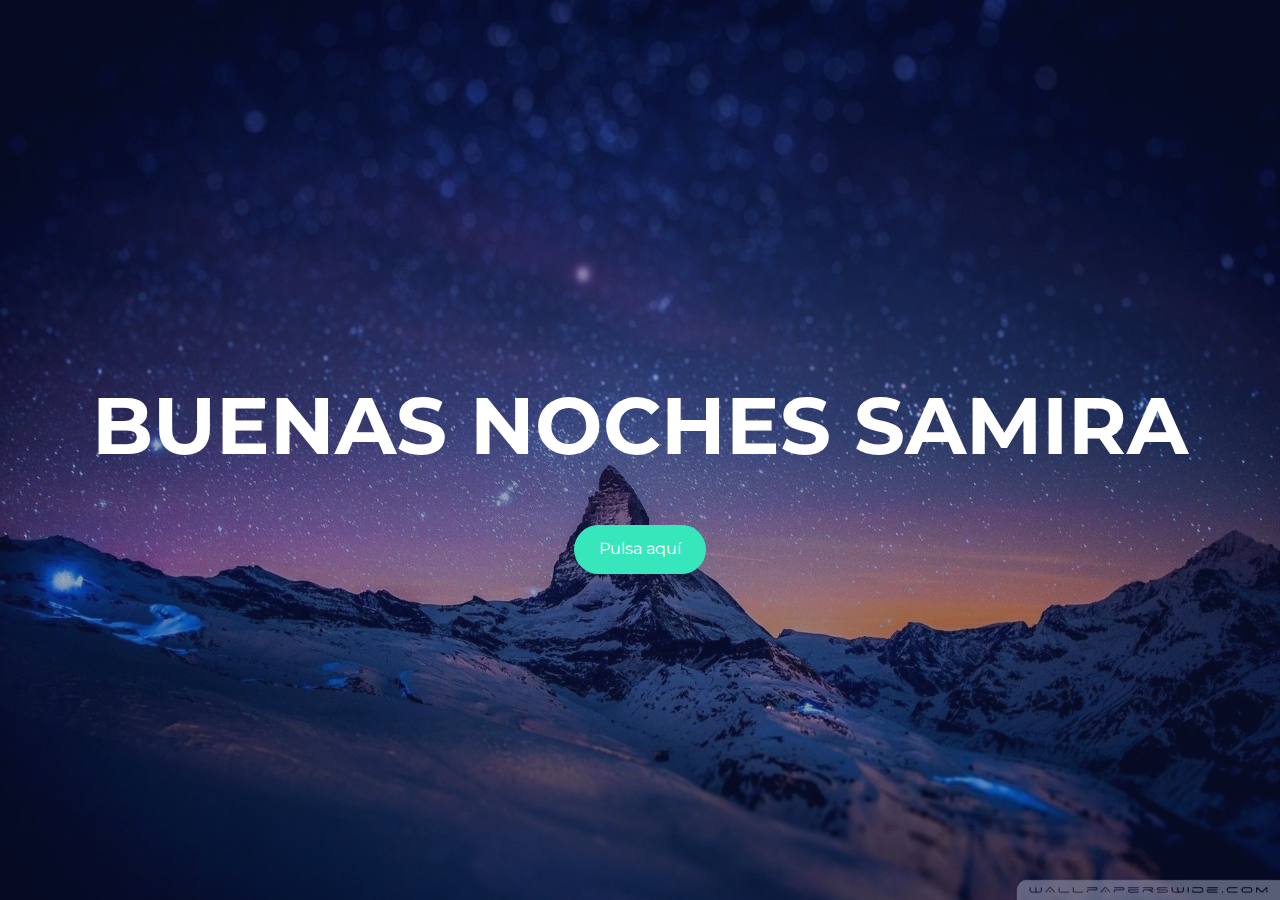
<file: index.html>
<!DOCTYPE html>
<html lang="en">
<head>
    <meta charset="UTF-8">
    <meta http-equiv="X-UA-Compatible" content="IE=edge">
    <meta name="viewport" content="width=device-width, initial-scale=1.0">
    <title>Document</title>
    <link rel="stylesheet" href="normalize.css">
    <link rel="stylesheet" href="style.css">
    <link href="https://fonts.googleapis.com/css2?family=Catamaran:wght@100;200;300;400;500;600;700;800;900&family=Montserrat:ital,wght@0,100;0,200;0,300;0,400;0,500;0,600;0,700;0,800;0,900;1,100;1,200;1,300;1,400;1,500;1,600;1,700;1,800;1,900&display=swap" rel="stylesheet">
</head>
<body>
    <section class="fondoBox">
        <div class="deg"></div>
        <div class="titleBox">
            <h1>BUENAS NOCHES SAMIRA</h1>
            <button> <a href="page2.html"> Pulsa aquí</a></button>
        </div>
    </section>
</body>
</html>
</file>
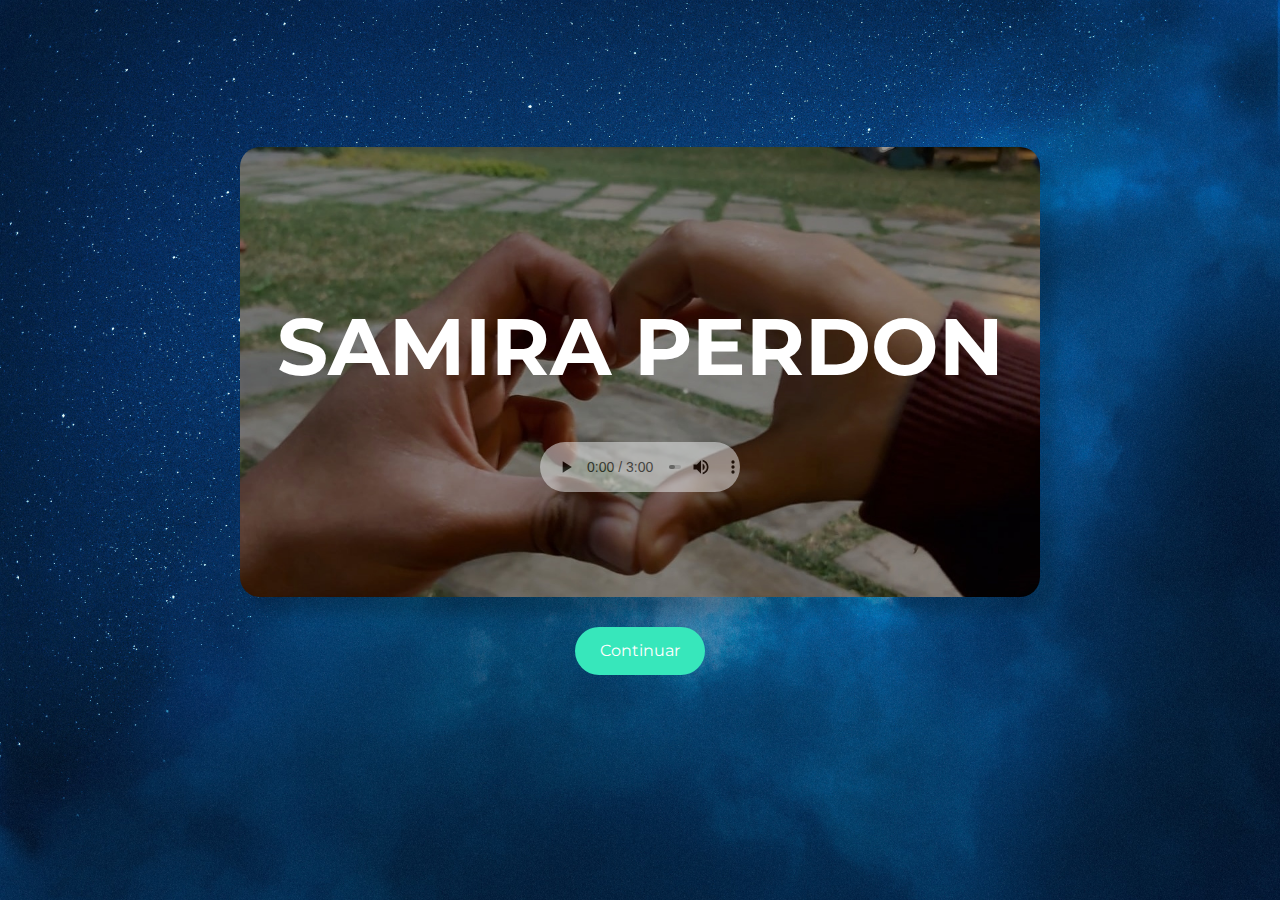
<file: page2.html>
<!DOCTYPE html>
<html lang="en">
<head>
    <meta charset="UTF-8">
    <meta http-equiv="X-UA-Compatible" content="IE=edge">
    <meta name="viewport" content="width=device-width, initial-scale=1.0">
    <title>Document</title>
    <link rel="stylesheet" href="normalize.css">
    <link rel="stylesheet" href="page2.css">
    <link href="https://fonts.googleapis.com/css2?family=Catamaran:wght@100;200;300;400;500;600;700;800;900&family=Montserrat:ital,wght@0,100;0,200;0,300;0,400;0,500;0,600;0,700;0,800;0,900;1,100;1,200;1,300;1,400;1,500;1,600;1,700;1,800;1,900&display=swap" rel="stylesheet">
</head>
<body>
    <section>
        <div class="fondoBox">
            <img src="imagenes/fondofinal.jpg" alt="">
            
            <h3 id="txt">SAMIRA PERDON</h3>

            <audio id="audio" style="width: 200px; height: 50px; opacity:0.5" autoplay controls>
                <source src="imagenes/(Jeon Jungkook. FMV). Love is gone - Slander. sub español_english(MP3_70K).mp3" type="audio/mp3">
                Tu navegador no soporta HTML5 audio.
            </audio> 
            
        </div>
        <button id="myBtn">Continuar</button>
        <button id="vales"><a href="page3.html">Ver vales</a></button>
    </section>
    
</body>
<script src="page2.js"></script>
</html>
</file>
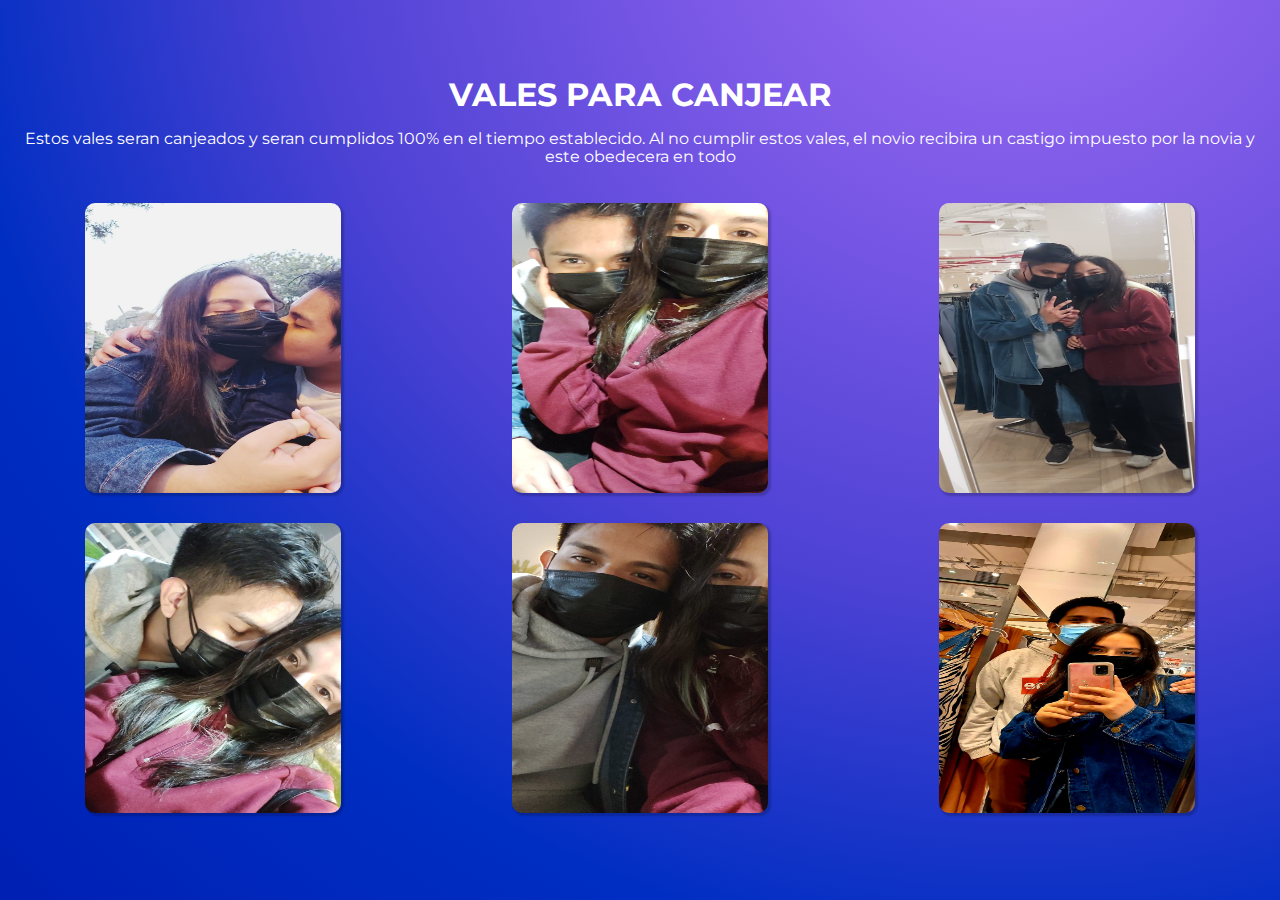
<file: page3.html>
<!DOCTYPE html>
<html lang="en">
<head>
    <meta charset="UTF-8">
    <meta http-equiv="X-UA-Compatible" content="IE=edge">
    <meta name="viewport" content="width=device-width, initial-scale=1.0">
    <title>Document</title>
    <link rel="stylesheet" href="normalize.css">
    <link rel="stylesheet" href="page3.css">
    <link href="https://fonts.googleapis.com/css2?family=Catamaran:wght@100;200;300;400;500;600;700;800;900&family=Montserrat:ital,wght@0,100;0,200;0,300;0,400;0,500;0,600;0,700;0,800;0,900;1,100;1,200;1,300;1,400;1,500;1,600;1,700;1,800;1,900&display=swap" rel="stylesheet">
</head>
<body>
    <section>
        <audio autoplay >
            <source src="imagenes/(Jeon Jungkook. FMV). Love is gone - Slander. sub español_english(MP3_70K).mp3" type="audio/mp3">
            Tu navegador no soporta HTML5 audio.
        </audio> 
        <div class="titleBox">
            <h1>VALES PARA CANJEAR</h1>
            <p>Estos vales seran canjeados y seran cumplidos 100% en el tiempo establecido. Al no cumplir 
                estos vales, el novio recibira un castigo impuesto por la novia y este obedecera en todo</p>
        </div>
        
        <div class="valeBox">
            <article style="background-image: url(imagenes/vale1.jpeg) ;">
                <div class="descrip" >
                    <h3>CENA ROMANTICA</h3>
                    <p>El novio tiene la obligación de llevarla a comer en el lugar y hora que ella 
                        elija. Este vale tiene como exigencia cumplirse en menos de 5 días.</p>
                    <button><a href="https://wa.me/51933629755?text=Quiero reclamar el vale 1">Cobrar</a></button>
                </div>
            </article>
            <article style="background-image: url(imagenes/vale2.jpeg) ;">
                <div class="descrip" >
                    <h3>NO MOLESTAR</h3>
                    <p>El novio tiene el deber de autocontrolarse y dejar tranquila a su novia 
                        mientras esta mirando su programa o serie favorita hasta que esta termine.
                        </p>
                        <button><a href="https://wa.me/51933629755?text=Quiero reclamar el vale 2">Cobrar</a></button>
                </div>
            </article>
            <article style="background-image: url(imagenes/vale4.jpeg) ;">
                <div class="descrip" >
                    <h3>SALIDA INESPERADA</h3>
                    <p>El novio esta obligado a sacar a su pareja cuando ella se lo ordene sin lugar a reclamación</p>
                    <button><a href="https://wa.me/51933629755?text=Quiero reclamar el vale 3">Cobrar</a></button>
                </div>
            </article>
            <article style="background-image: url(imagenes/vale6.jpeg) ;">
                <div class="descrip" >
                    <h3>REGALO SORPRESA</h3>
                    <p>El novio tendra que regalarle algo a su novia, y si este no es de su agrado obtendra un castigo.</p>
                    <button><a href="https://wa.me/51933629755?text=Quiero reclamar el vale 4">Cobrar</a></button>
                </div>
            </article>
            <article style="background-image: url(imagenes/vale9.jpeg) ;">
                <div class="descrip" >
                    <h3>EXCLAVO</h3>
                    <p>La novia podra controlar a su novio y mandarle hacer todo lo que ella desee sin ninguna objeción</p>
                    <button><a href="https://wa.me/51933629755?text=Quiero reclamar el vale 5">Cobrar</a></button>
                </div>
            </article>
            <article style="background-image: url(imagenes/vale10.jpeg) ;">
                <div class="descrip" >
                    <h3>VIAJE</h3>
                    <p>La novia podra reclamar un viaje al lugar que sea dentro de 
                        Peru a fin de año.</p>
                    <button><a href="https://wa.me/51933629755?text=Quiero reclamar el vale 6">Cobrar</a></button>
                </div>
            </article>
            
        </div>
    </section>
</body>

</html>
</file>
<file: style.css>
.fondoBox{
    width: 100%;
    height: 100vh;
    background-image: url("imagenes/fondo_de_pantalla.jpg");
    background-size: 100% 100%;
}

.deg{
    width: 100%;
    height: 100%;
    background-color: rgb(16, 27, 85);
    opacity: 0.4;
    z-index: -1;
}

.titleBox{ 
    position: absolute;
    display: flex;
    flex-direction: column;
    justify-content: center;
    align-items: center;
    top: 0;
    left: 0;
    width: 100%;
    height: 100vh;
    font-family: 'Montserrat', sans-serif;
    background-color: none;
}

h1{
    font-size: 80px;
    color: white;
}

button{
    border: none;
    border-radius: 30px;
    padding: 15px 25px;
    background-color: rgb(55, 231, 187);
    cursor: pointer;
}

a{
    text-decoration: none;
    color: white;
}
</file>
<file: page2.css>
section{
    width: 100%;
    height: 100vh;
    display: flex;
    flex-direction: column;
    justify-content: center;
    align-items: center;
    font-family: 'Montserrat', sans-serif;
    background-image: url("imagenes/fondo34.jpg");
    background-size: 100% 100%;
}

h3{
    padding: 0px 20px;
    text-align: center;
    line-height: 30px;
    font-size: 80px;
    color: white;
    z-index: 99;
}

.fondoBox{
    position: relative;
    width: 800px;
    height: 450px;
    display: flex;
    flex-direction: column;
    justify-content: center;
    align-items: center;
    border-radius: 20px;
}

.fondoBox img{
    position: absolute;
    top: 0;
    left: 0;
    width: 100%;
    height: 100%;
    object-fit: cover;
    border-radius: 20px;
    box-shadow: 15px 15px 15px 1px rgba(0, 0, 0, 0.2);
}

button{
    margin-top: 30px;
    border: none;
    border-radius: 30px;
    padding: 15px 25px;
    background-color: rgb(55, 231, 187);
    cursor: pointer;
    color: white;
}

#vales{
    opacity: 0;
    transition: 0.5s all;
}

a{
    text-decoration: none;
    color: white;
}
</file>
<file: page3.css>
section{
    display: flex;
    flex-direction: column;
    justify-content: center;
    align-items: center;
    width: 100%;
    height: 100vh;
    background-image: radial-gradient(circle at 79.88% -14.09%, #9d6ef6 0, #7a58e6 25%, #4d42d4 50%, #002ec2 75%, #001fb3 100%);
    background-size: 100% 100%;
}
h1{
    margin: 0px;
    color: white;
    font-family: 'Montserrat', sans-serif;
}
p,h3{
    color: white;
    font-family: 'Montserrat', sans-serif;
}

.titleBox{
    text-align: center;
    padding: 20px;
}
.valeBox{
    width: 100%;
    display: grid;
    grid-template-columns: repeat(3,20%);
    justify-content: space-around;
}

.valeBox article{
    position: relative;
    height: 290px;
    border-radius:10px ;
    background-size: 100% 100%;
    margin-bottom: 30px;
    box-shadow: 2px 2px 2px 1px rgba(0, 0, 0, 0.2);
}

.descrip{
    position:absolute;
    text-align: center;
    border-radius:10px ;
    top:0;
    left:0;
    height: 100%;
    width: 100%;
    opacity: 0;
    transition: 0.6s all;
}
.descrip h3, .descrip p{
    padding: 15px;
}

.descrip button{
    border: none;
    border-radius: 30px;
    padding: 5px 20px;
    font-family: 'Montserrat', sans-serif;
    background-color:rgb(116, 238, 116) ;
}

.descrip button a{
    text-decoration: none;
    color: white;
}
.descrip:hover{
    background-color: rgba(6, 138, 161, 0.801);
    opacity: 1;
    transition: 0.8s all;
}
</file>
